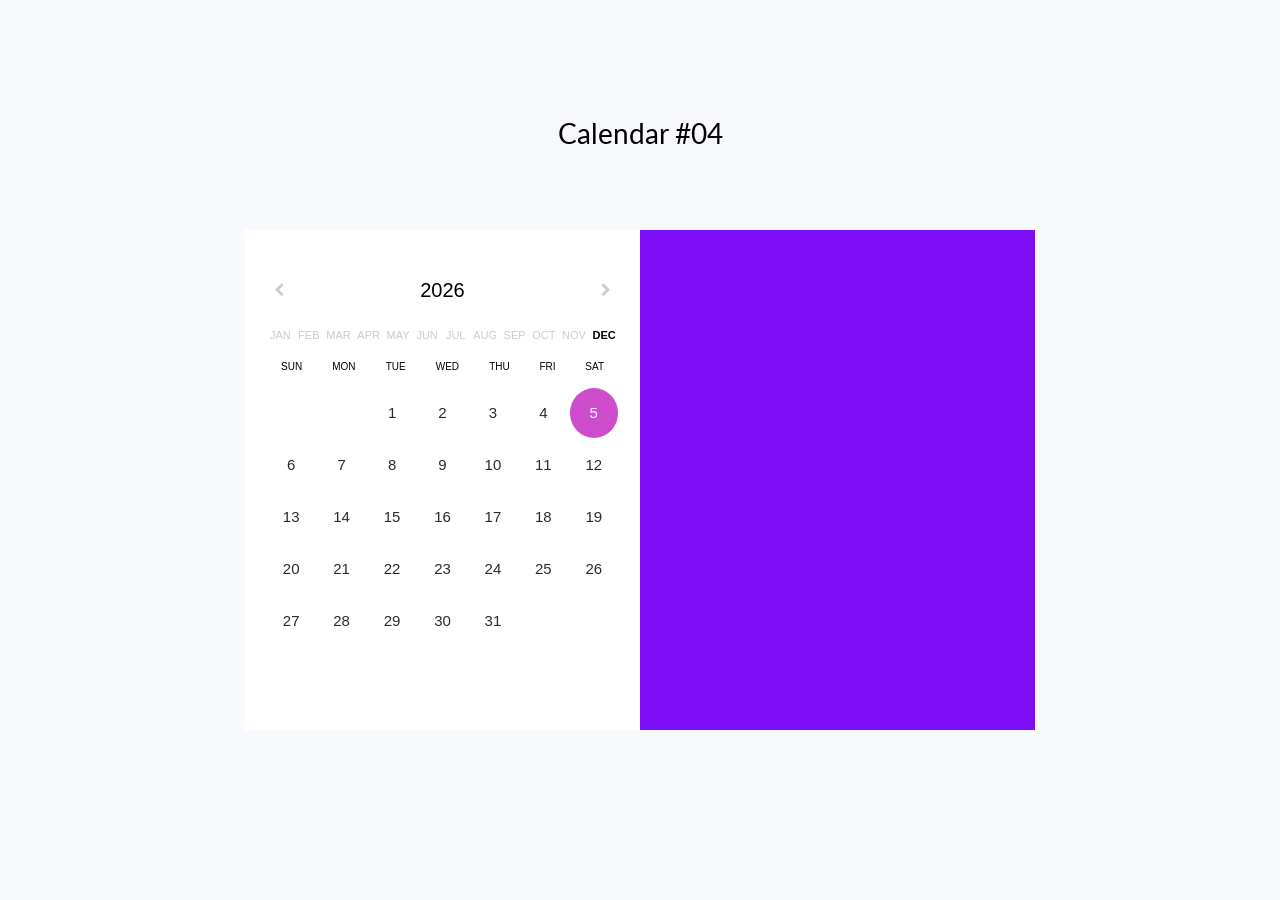
<file: Calendar/index.html>
<!doctype html>
<html lang="en">
  <head>
  	<title>Calendar 04</title>
    <meta charset="utf-8">
    <meta name="viewport" content="width=device-width, initial-scale=1, shrink-to-fit=no">

	<link href="https://fonts.googleapis.com/css?family=Lato:300,400,700&display=swap" rel="stylesheet">

	<link rel="stylesheet" href="https://stackpath.bootstrapcdn.com/font-awesome/4.7.0/css/font-awesome.min.css">
	
	<link rel="stylesheet" href="css/style.css">

	</head>
	<body>
	<section class="ftco-section">
		<div class="container">
			<div class="row justify-content-center">
				<div class="col-md-6 text-center mb-5">
					<h2 class="heading-section">Calendar #04</h2>
				</div>
			</div>
			<div class="row">
				<div class="col-md-12">
					<div class="content w-100">
				    <div class="calendar-container">
				      <div class="calendar"> 
				        <div class="year-header"> 
				          <span class="left-button fa fa-chevron-left" id="prev"> </span> 
				          <span class="year" id="label"></span> 
				          <span class="right-button fa fa-chevron-right" id="next"> </span>
				        </div> 
				        <table class="months-table w-100"> 
				          <tbody>
				            <tr class="months-row">
				              <td class="month">Jan</td> 
				              <td class="month">Feb</td> 
				              <td class="month">Mar</td> 
				              <td class="month">Apr</td> 
				              <td class="month">May</td> 
				              <td class="month">Jun</td> 
				              <td class="month">Jul</td>
				              <td class="month">Aug</td> 
				              <td class="month">Sep</td> 
				              <td class="month">Oct</td>          
				              <td class="month">Nov</td>
				              <td class="month">Dec</td>
				            </tr>
				          </tbody>
				        </table> 
				        
				        <table class="days-table w-100"> 
				          <td class="day">Sun</td> 
				          <td class="day">Mon</td> 
				          <td class="day">Tue</td> 
				          <td class="day">Wed</td> 
				          <td class="day">Thu</td> 
				          <td class="day">Fri</td> 
				          <td class="day">Sat</td>
				        </table> 
				        <div class="frame"> 
				          <table class="dates-table w-100"> 
			              <tbody class="tbody">             
			              </tbody> 
				          </table>
				        </div> 
				      </div>
				    </div>
				  </div>
				</div>
			</div>
		</div>
	</section>

	<script src="js/jquery.min.js"></script>
  <script src="js/popper.js"></script>
  <script src="js/bootstrap.min.js"></script>
  <script src="js/main.js"></script>

	</body>
</html>
</file>
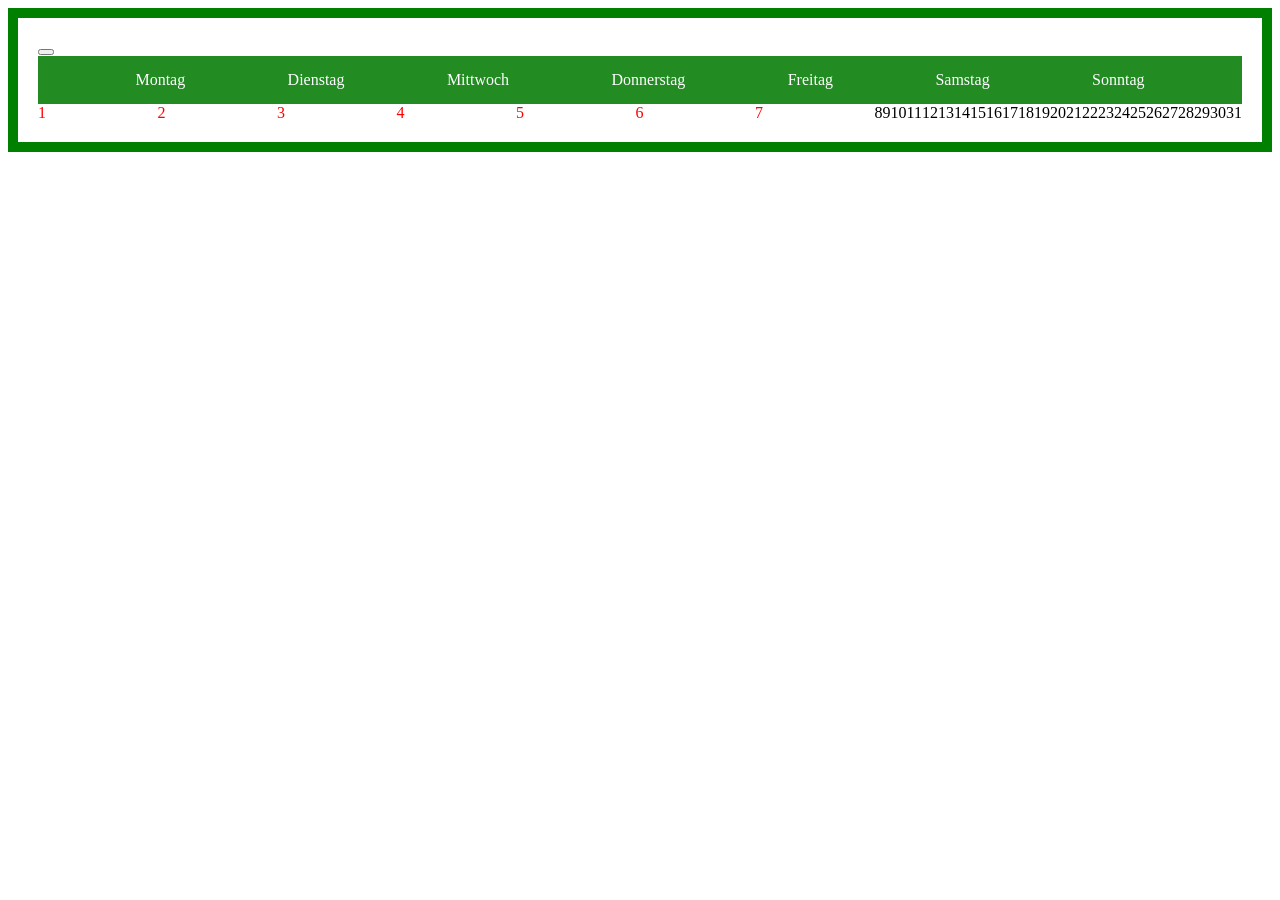
<file: Calendar/Calendar.html>
<!DOCTYPE html>
<html lang="de">

<head>
    <meta charset="UTF-8" />
    <title>Calendar</title>
    <link rel="stylesheet" href="Calendar.css">
</head>

<body>
    <script type="text/javascript" src="Calendar.js"></script>
    <div class="box">
        <button onclick="invisible()"></button>
        <div class="days">
            <div class="day">Montag</div>
            <div class="day">Dienstag</div>
            <div class="day">Mittwoch</div>
            <div class="day">Donnerstag</div>
            <div class="day">Freitag</div>
            <div class="day">Samstag</div>
            <div class="day">Sonntag</div>
        </div>
        <!-- <div class="previous-month">23</div>
        <div class="previous-month">24</div>
        <div class="previous-month">25</div>
        <div class="previous-month">26</div>
        <div class="previous-month">27</div>
        <div class="previous-month">28</div>
        <div class="previous-month">29</div>
        <div class="previous-month">30</div>
        <div class="previous-month">31</div> -->
        <div class = "number">
        <div class="week-one">1</div>
        <div class="week-one">2</div>
        <div class="week-one">3</div>
        <div class="week-one">4</div>
        <div class="week-one">5</div>
        <div class="week-one">6</div>
        <div class="week-one">7</div>
        <div>8</div>
        <div>9</div>
        <div>10</div>
        <div>11</div>
        <div>12</div>
        <div>13</div>
        <div>14</div>
        <div>15</div>
        <div>16</div>
        <div>17</div>
        <div>18</div>
        <div>19</div>
        <div>20</div>
        <div>21</div>
        <div>22</div>
        <div>23</div>
        <div>24</div>
        <div>25</div>
        <div>26</div>
        <div>27</div>
        <div>28</div>
        <div>29</div>
        <div>30</div>
        <div>31</div>
        </div>
        <!-- <div class="next-month">1</div>
        <div class="next-month">2</div>
        <div class="next-month">3</div>
        <div class="next-month">4</div>
        <div class="next-month">5</div>
        <div class="next-month">6</div> -->
    </div>
</body>
</file>
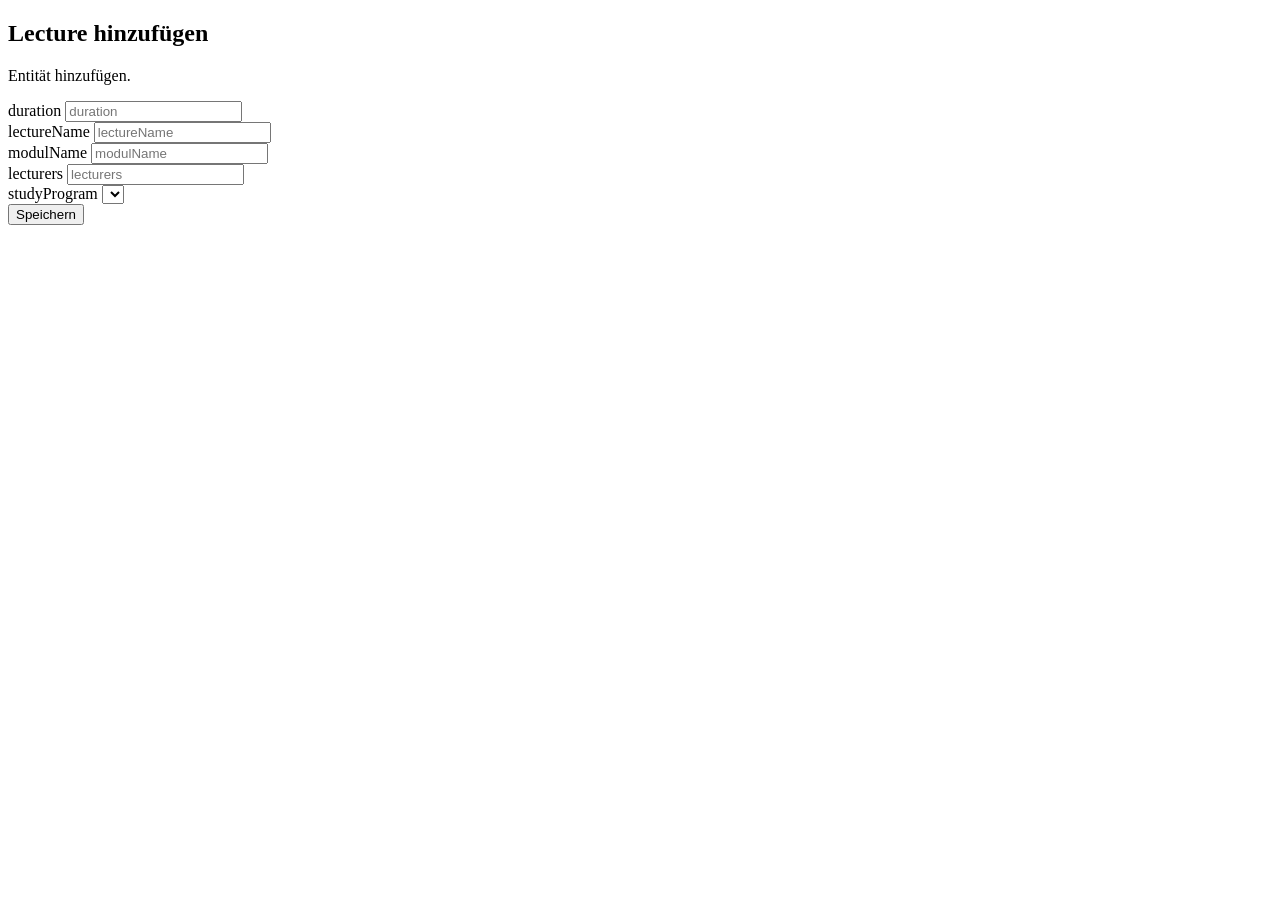
<file: ${project.build.directory}/classes/templates/create-lecture.html>
<!DOCTYPE html>
<html xmlns="http://www.w3.org/1999/xhtml"
      xmlns:th="http://www.thymeleaf.org" xmlns:sec="http://www.w3.org/1999/xhtml">
<head th:insert="fragments/general :: header">
    <title>Lecture hinzufügen</title>
</head>
<body>

<div class="container">
    <div th:insert="fragments/general :: navigation"></div>
</div>






<!-- content -->
<main id="main">

    <section id="space" class="space-section"></section>
    <section id="login">
        <div class="container">
            <div class="section-title">
                <h2>Lecture hinzufügen</h2>
                <p>Entität hinzufügen.</p>
            </div>
            <div>

                               <div class="row">
                    <div class="col-md-8 col-md-offset-3">
                        <form th:action="@{/web/lectures}" method="post" th:object="${lecture}">

                            

                                                         <div class="form-group">
                               <label for="duration">duration</label>
                                                                <input type="text" id="duration" name="duration" class="form-control" placeholder="duration">
                                                            </div>
                                                         <div class="form-group">
                               <label for="lectureName">lectureName</label>
                                                                <input type="text" id="lectureName" name="lectureName" class="form-control" placeholder="lectureName">
                                                            </div>
                                                         <div class="form-group">
                               <label for="modulName">modulName</label>
                                                                <input type="text" id="modulName" name="modulName" class="form-control" placeholder="modulName">
                                                            </div>
                                                         <div class="form-group">
                               <label for="lecturers">lecturers</label>
                                                                <input type="text" id="lecturers" name="lecturers" class="form-control" placeholder="lecturers">
                                                            </div>
                            



                                                            <div class="form-group">
                                    <label  for="studyProgram">studyProgram </label>
                                    <select class="form-control" id="studyProgram" name="studyProgram" th:field="*{studyProgram.id}" >
                                        <option th:each="studyProgram : ${studyPrograms}" th:value="${studyProgram.id}" th:text="${studyProgram}"/>
                                    </select>
                                </div>
                            

                            <div class="form-group">
                                <div class="row">
                                    <div class="col-sm-6 col-sm-offset-3">
                                        <input type="submit" name="create-space" id="create-space" class="btn btn-success" value="Speichern">
                                    </div>
                                </div>
                            </div>
                        </form>
                    </div>
                </div>

            </div>
        </div>

    </section>



</main>



<div th:replace="fragments/general.html :: footer"></div>
<div th:replace="fragments/general.html :: jquery"></div>
<div th:replace="fragments/general.html :: bootstrap"></div>



</body>
</html>
</file>
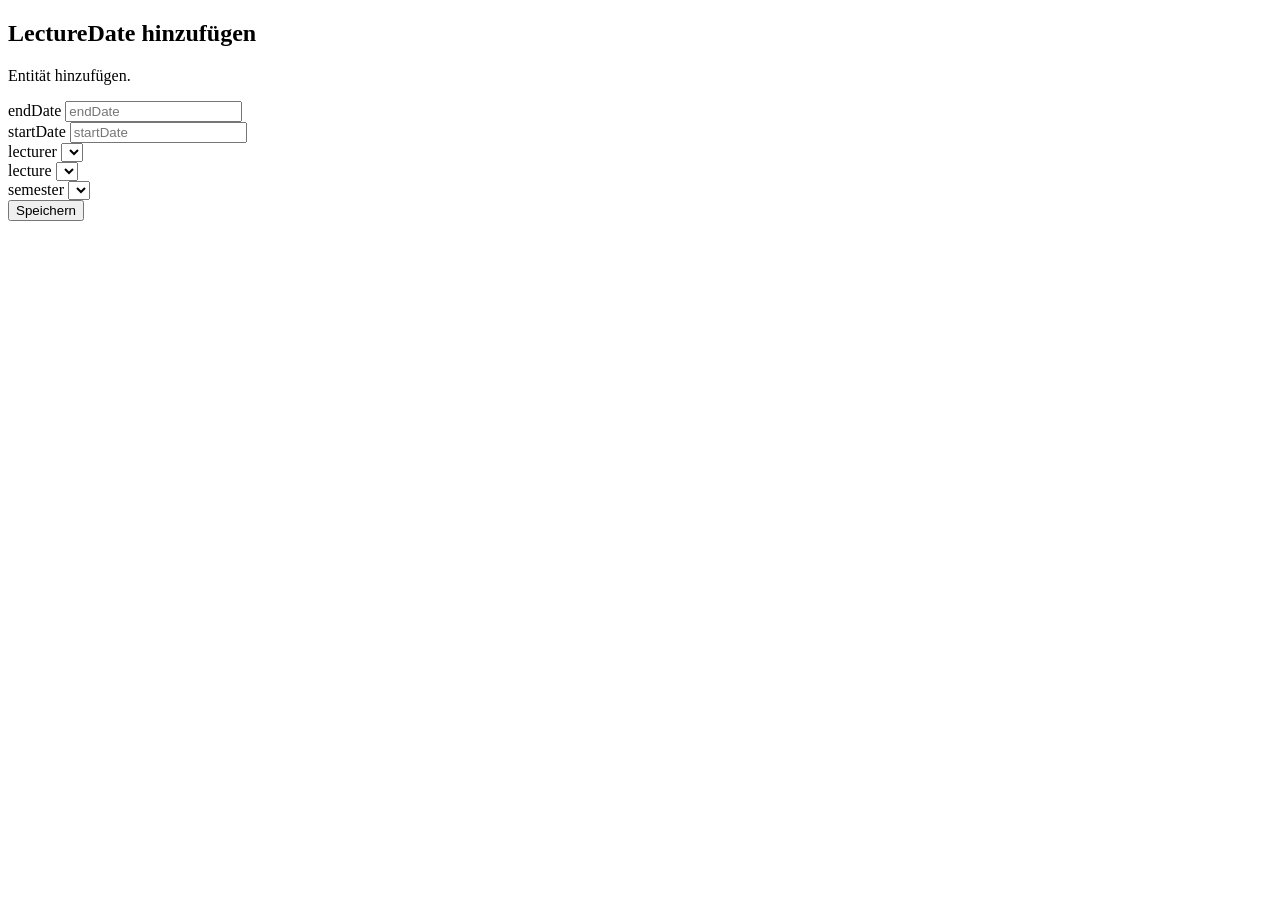
<file: ${project.build.directory}/classes/templates/create-lecturedate.html>
<!DOCTYPE html>
<html xmlns="http://www.w3.org/1999/xhtml"
      xmlns:th="http://www.thymeleaf.org" xmlns:sec="http://www.w3.org/1999/xhtml">
<head th:insert="fragments/general :: header">
    <title>LectureDate hinzufügen</title>
</head>
<body>

<div class="container">
    <div th:insert="fragments/general :: navigation"></div>
</div>






<!-- content -->
<main id="main">

    <section id="space" class="space-section"></section>
    <section id="login">
        <div class="container">
            <div class="section-title">
                <h2>LectureDate hinzufügen</h2>
                <p>Entität hinzufügen.</p>
            </div>
            <div>

                               <div class="row">
                    <div class="col-md-8 col-md-offset-3">
                        <form th:action="@{/web/lecturedates}" method="post" th:object="${lecturedate}">

                            

                                                         <div class="form-group">
                               <label for="endDate">endDate</label>
                                                                <input type="text" id="endDate" name="endDate" class="form-control" placeholder="endDate">
                                                            </div>
                                                         <div class="form-group">
                               <label for="startDate">startDate</label>
                                                                <input type="text" id="startDate" name="startDate" class="form-control" placeholder="startDate">
                                                            </div>
                            



                                                            <div class="form-group">
                                    <label  for="lecturer">lecturer </label>
                                    <select class="form-control" id="lecturer" name="lecturer" th:field="*{lecturer.id}" >
                                        <option th:each="lecturer : ${lecturers}" th:value="${lecturer.id}" th:text="${lecturer}"/>
                                    </select>
                                </div>
                                                            <div class="form-group">
                                    <label  for="lecture">lecture </label>
                                    <select class="form-control" id="lecture" name="lecture" th:field="*{lecture.id}" >
                                        <option th:each="lecture : ${lectures}" th:value="${lecture.id}" th:text="${lecture}"/>
                                    </select>
                                </div>
                                                            <div class="form-group">
                                    <label  for="semester">semester </label>
                                    <select class="form-control" id="semester" name="semester" th:field="*{semester.id}" >
                                        <option th:each="semester : ${semesters}" th:value="${semester.id}" th:text="${semester}"/>
                                    </select>
                                </div>
                            

                            <div class="form-group">
                                <div class="row">
                                    <div class="col-sm-6 col-sm-offset-3">
                                        <input type="submit" name="create-space" id="create-space" class="btn btn-success" value="Speichern">
                                    </div>
                                </div>
                            </div>
                        </form>
                    </div>
                </div>

            </div>
        </div>

    </section>



</main>



<div th:replace="fragments/general.html :: footer"></div>
<div th:replace="fragments/general.html :: jquery"></div>
<div th:replace="fragments/general.html :: bootstrap"></div>



</body>
</html>
</file>
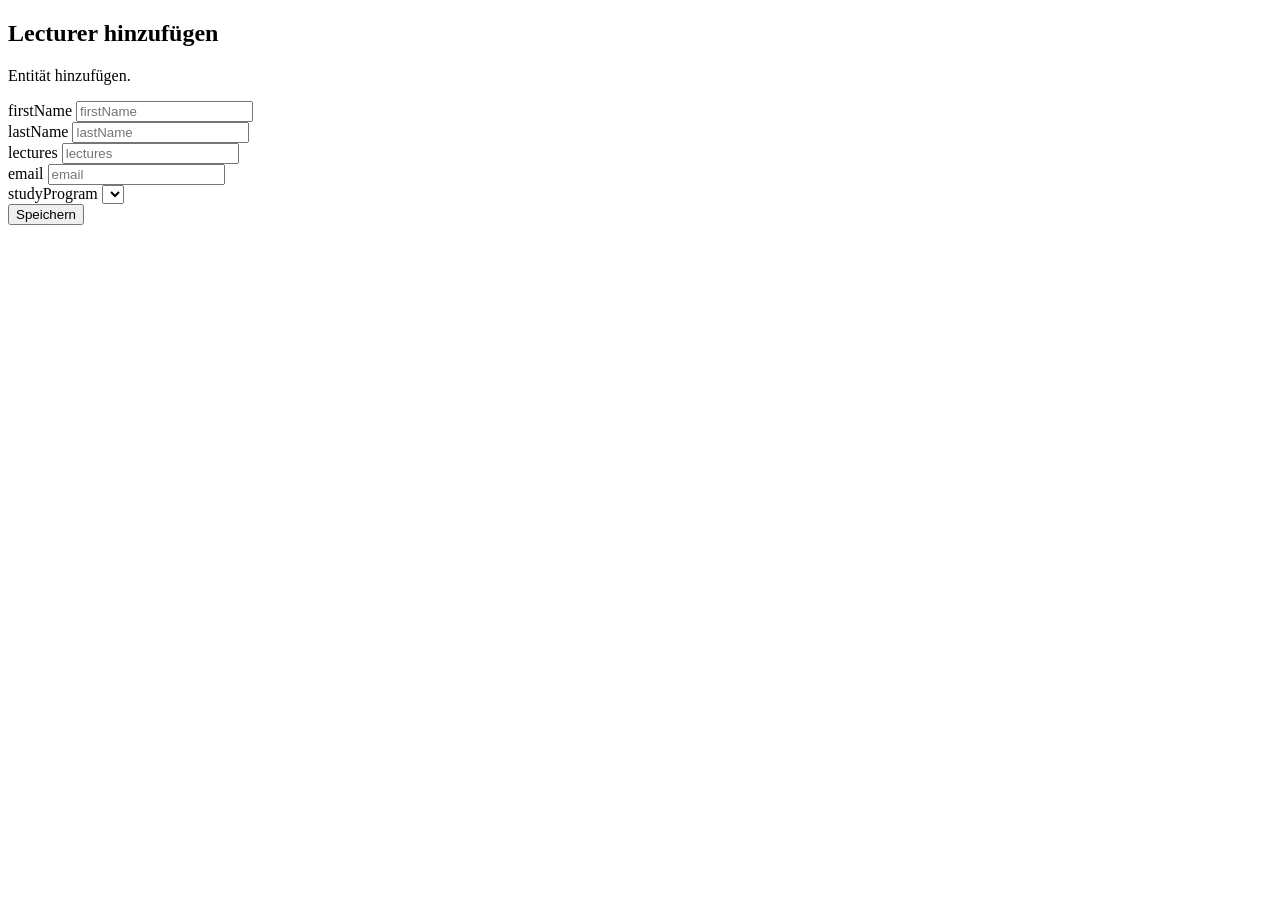
<file: ${project.build.directory}/classes/templates/create-lecturer.html>
<!DOCTYPE html>
<html xmlns="http://www.w3.org/1999/xhtml"
      xmlns:th="http://www.thymeleaf.org" xmlns:sec="http://www.w3.org/1999/xhtml">
<head th:insert="fragments/general :: header">
    <title>Lecturer hinzufügen</title>
</head>
<body>

<div class="container">
    <div th:insert="fragments/general :: navigation"></div>
</div>






<!-- content -->
<main id="main">

    <section id="space" class="space-section"></section>
    <section id="login">
        <div class="container">
            <div class="section-title">
                <h2>Lecturer hinzufügen</h2>
                <p>Entität hinzufügen.</p>
            </div>
            <div>

                               <div class="row">
                    <div class="col-md-8 col-md-offset-3">
                        <form th:action="@{/web/lecturers}" method="post" th:object="${lecturer}">

                            

                                                         <div class="form-group">
                               <label for="firstName">firstName</label>
                                                                <input type="text" id="firstName" name="firstName" class="form-control" placeholder="firstName">
                                                            </div>
                                                         <div class="form-group">
                               <label for="lastName">lastName</label>
                                                                <input type="text" id="lastName" name="lastName" class="form-control" placeholder="lastName">
                                                            </div>
                                                         <div class="form-group">
                               <label for="lectures">lectures</label>
                                                                <input type="text" id="lectures" name="lectures" class="form-control" placeholder="lectures">
                                                            </div>
                                                         <div class="form-group">
                               <label for="email">email</label>
                                                                <input type="text" id="email" name="email" class="form-control" placeholder="email">
                                                            </div>
                            



                                                            <div class="form-group">
                                    <label  for="studyProgram">studyProgram </label>
                                    <select class="form-control" id="studyProgram" name="studyProgram" th:field="*{studyProgram.id}" >
                                        <option th:each="studyProgram : ${studyPrograms}" th:value="${studyProgram.id}" th:text="${studyProgram}"/>
                                    </select>
                                </div>
                            

                            <div class="form-group">
                                <div class="row">
                                    <div class="col-sm-6 col-sm-offset-3">
                                        <input type="submit" name="create-space" id="create-space" class="btn btn-success" value="Speichern">
                                    </div>
                                </div>
                            </div>
                        </form>
                    </div>
                </div>

            </div>
        </div>

    </section>



</main>



<div th:replace="fragments/general.html :: footer"></div>
<div th:replace="fragments/general.html :: jquery"></div>
<div th:replace="fragments/general.html :: bootstrap"></div>



</body>
</html>
</file>
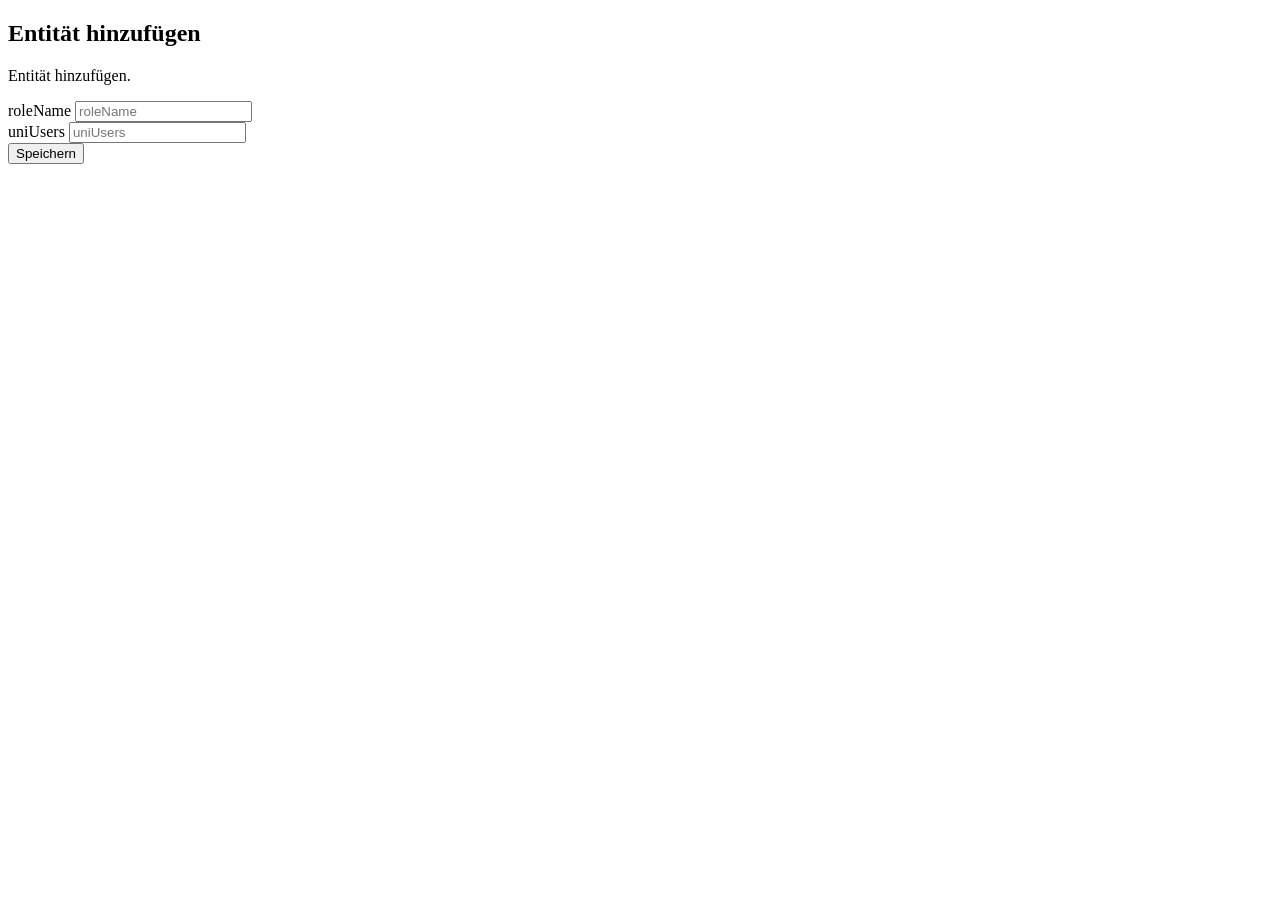
<file: ${project.build.directory}/classes/templates/create-role.html>
<!DOCTYPE html>
<html xmlns="http://www.w3.org/1999/xhtml"
      xmlns:th="http://www.thymeleaf.org" xmlns:sec="http://www.w3.org/1999/xhtml">
<head th:insert="fragments/general :: header">
    <title>Role hinzufügen</title>
</head>
<body>

<div class="container">
    <div th:insert="fragments/general :: navigation"></div>
</div>






<!-- content -->
<main id="main">

    <section id="space" class="space-section"></section>
    <section id="login">
        <div class="container">
            <div class="section-title">
                <h2>Entität hinzufügen</h2>
                <p>Entität hinzufügen.</p>
            </div>
            <div>

                               <div class="row">
                    <div class="col-md-8 col-md-offset-3">
                        <form th:action="@{/roles}" method="post" th:object="${role}">

                            

                                                         <div class="form-group">
                               <label for="roleName">roleName</label>
                                                                <input type="text" id="roleName" name="roleName" class="form-control" placeholder="roleName">
                                                            </div>
                                                         <div class="form-group">
                               <label for="uniUsers">uniUsers</label>
                                                                <input type="text" id="uniUsers" name="uniUsers" class="form-control" placeholder="uniUsers">
                                                            </div>
                            



                            

                            <div class="form-group">
                                <div class="row">
                                    <div class="col-sm-6 col-sm-offset-3">
                                        <input type="submit" name="create-space" id="create-space" class="btn btn-success" value="Speichern">
                                    </div>
                                </div>
                            </div>
                        </form>
                    </div>
                </div>

            </div>
        </div>

    </section>



</main>



<div th:replace="fragments/general.html :: footer"></div>
<div th:replace="fragments/general.html :: jquery"></div>
<div th:replace="fragments/general.html :: bootstrap"></div>



</body>
</html>
</file>
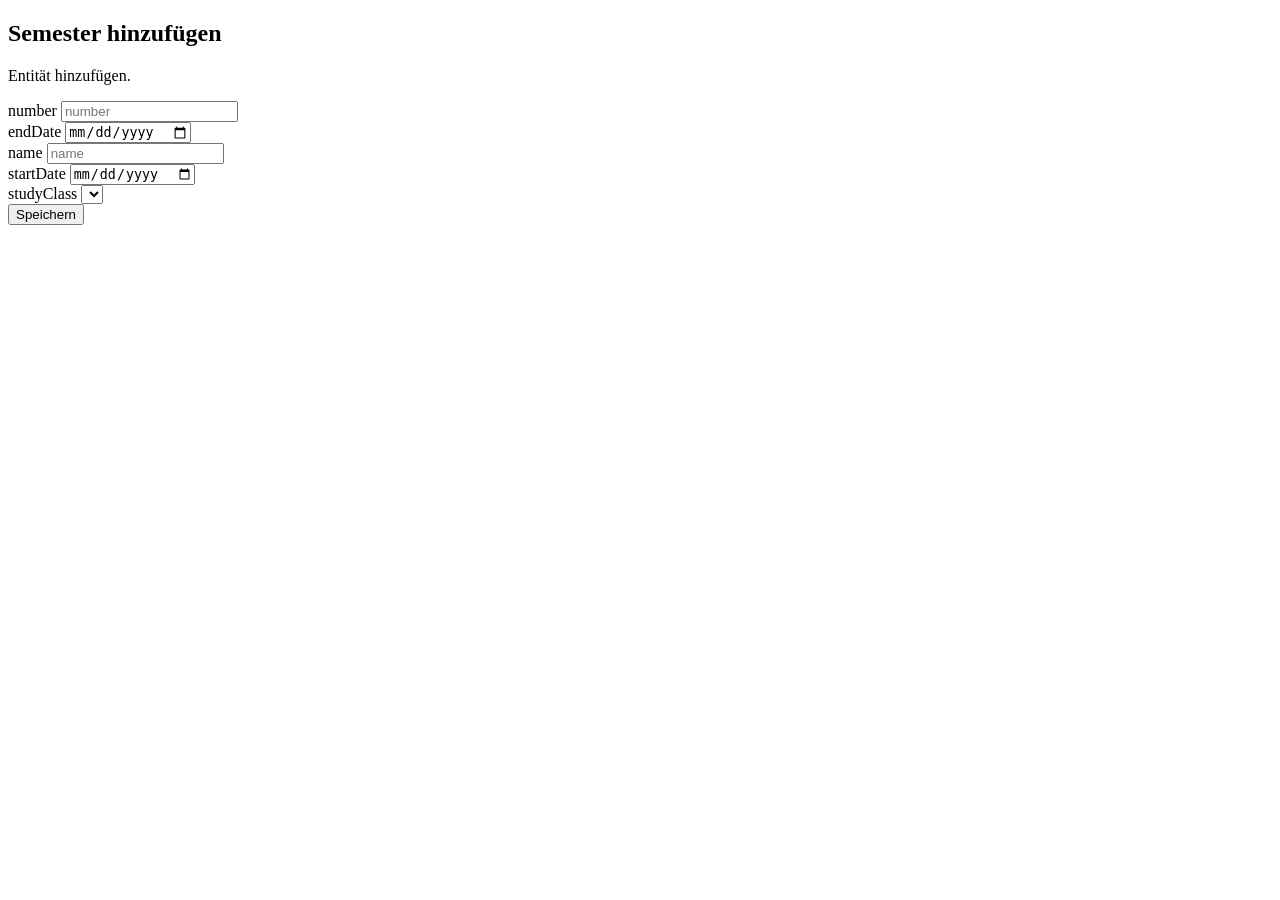
<file: ${project.build.directory}/classes/templates/create-semester.html>
<!DOCTYPE html>
<html xmlns="http://www.w3.org/1999/xhtml"
      xmlns:th="http://www.thymeleaf.org" xmlns:sec="http://www.w3.org/1999/xhtml">
<head th:insert="fragments/general :: header">
    <title>Semester hinzufügen</title>
</head>
<body>

<div class="container">
    <div th:insert="fragments/general :: navigation"></div>
</div>






<!-- content -->
<main id="main">

    <section id="space" class="space-section"></section>
    <section id="login">
        <div class="container">
            <div class="section-title">
                <h2>Semester hinzufügen</h2>
                <p>Entität hinzufügen.</p>
            </div>
            <div>

                               <div class="row">
                    <div class="col-md-8 col-md-offset-3">
                        <form th:action="@{/web/semesters}" method="post" th:object="${semester}">

                            

                                                         <div class="form-group">
                               <label for="number">number</label>
                                                                <input type="text" id="number" name="number" class="form-control" placeholder="number">
                                                            </div>
                                                         <div class="form-group">
                               <label for="endDate">endDate</label>
                                                                  <input type="date" id="endDate" name="endDate" class="form-control" placeholder="endDate">

                                                            </div>
                                                         <div class="form-group">
                               <label for="name">name</label>
                                                                <input type="text" id="name" name="name" class="form-control" placeholder="name">
                                                            </div>
                                                         <div class="form-group">
                               <label for="startDate">startDate</label>
                                                                  <input type="date" id="startDate" name="startDate" class="form-control" placeholder="startDate">

                                                            </div>
                            



                                                            <div class="form-group">
                                    <label  for="studyClass">studyClass </label>
                                    <select class="form-control" id="studyClass" name="studyClass" th:field="*{studyClass.id}" >
                                        <option th:each="studyClass : ${studyClasss}" th:value="${studyClass.id}" th:text="${studyClass}"/>
                                    </select>
                                </div>
                            

                            <div class="form-group">
                                <div class="row">
                                    <div class="col-sm-6 col-sm-offset-3">
                                        <input type="submit" name="create-space" id="create-space" class="btn btn-success" value="Speichern">
                                    </div>
                                </div>
                            </div>
                        </form>
                    </div>
                </div>

            </div>
        </div>

    </section>



</main>



<div th:replace="fragments/general.html :: footer"></div>
<div th:replace="fragments/general.html :: jquery"></div>
<div th:replace="fragments/general.html :: bootstrap"></div>



</body>
</html>
</file>
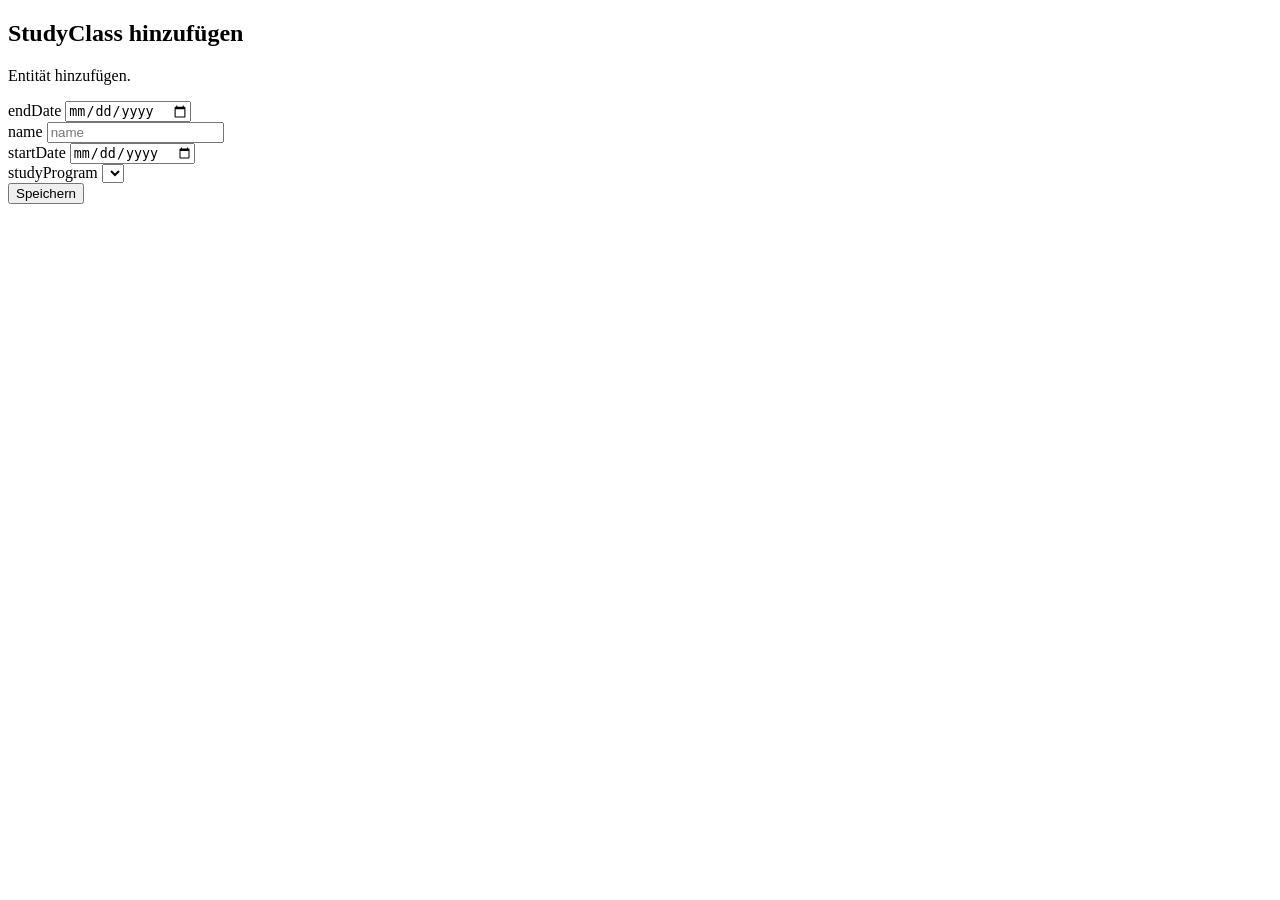
<file: ${project.build.directory}/classes/templates/create-studyclass.html>
<!DOCTYPE html>
<html xmlns="http://www.w3.org/1999/xhtml"
      xmlns:th="http://www.thymeleaf.org" xmlns:sec="http://www.w3.org/1999/xhtml">
<head th:insert="fragments/general :: header">
    <title>StudyClass hinzufügen</title>
</head>
<body>

<div class="container">
    <div th:insert="fragments/general :: navigation"></div>
</div>






<!-- content -->
<main id="main">

    <section id="space" class="space-section"></section>
    <section id="login">
        <div class="container">
            <div class="section-title">
                <h2>StudyClass hinzufügen</h2>
                <p>Entität hinzufügen.</p>
            </div>
            <div>

                               <div class="row">
                    <div class="col-md-8 col-md-offset-3">
                        <form th:action="@{/web/studyclasss}" method="post" th:object="${studyclass}">

                            

                                                         <div class="form-group">
                               <label for="endDate">endDate</label>
                                                                  <input type="date" id="endDate" name="endDate" class="form-control" placeholder="endDate">

                                                            </div>
                                                         <div class="form-group">
                               <label for="name">name</label>
                                                                <input type="text" id="name" name="name" class="form-control" placeholder="name">
                                                            </div>
                                                         <div class="form-group">
                               <label for="startDate">startDate</label>
                                                                  <input type="date" id="startDate" name="startDate" class="form-control" placeholder="startDate">

                                                            </div>
                            



                                                            <div class="form-group">
                                    <label  for="studyProgram">studyProgram </label>
                                    <select class="form-control" id="studyProgram" name="studyProgram" th:field="*{studyProgram.id}" >
                                        <option th:each="studyProgram : ${studyPrograms}" th:value="${studyProgram.id}" th:text="${studyProgram}"/>
                                    </select>
                                </div>
                            

                            <div class="form-group">
                                <div class="row">
                                    <div class="col-sm-6 col-sm-offset-3">
                                        <input type="submit" name="create-space" id="create-space" class="btn btn-success" value="Speichern">
                                    </div>
                                </div>
                            </div>
                        </form>
                    </div>
                </div>

            </div>
        </div>

    </section>



</main>



<div th:replace="fragments/general.html :: footer"></div>
<div th:replace="fragments/general.html :: jquery"></div>
<div th:replace="fragments/general.html :: bootstrap"></div>



</body>
</html>
</file>
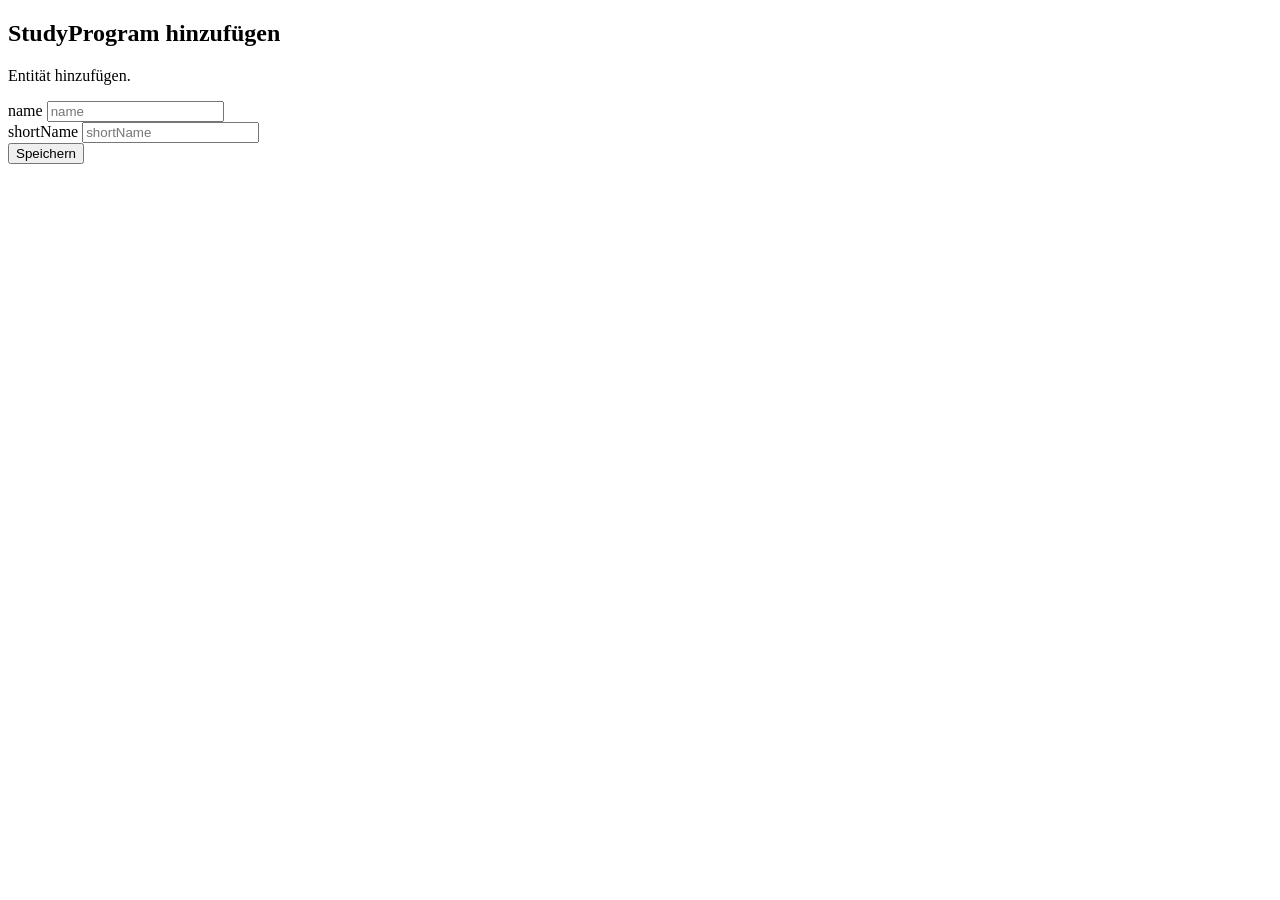
<file: ${project.build.directory}/classes/templates/create-studyprogram.html>
<!DOCTYPE html>
<html xmlns="http://www.w3.org/1999/xhtml"
      xmlns:th="http://www.thymeleaf.org" xmlns:sec="http://www.w3.org/1999/xhtml">
<head th:insert="fragments/general :: header">
    <title>StudyProgram hinzufügen</title>
</head>
<body>

<div class="container">
    <div th:insert="fragments/general :: navigation"></div>
</div>






<!-- content -->
<main id="main">

    <section id="space" class="space-section"></section>
    <section id="login">
        <div class="container">
            <div class="section-title">
                <h2>StudyProgram hinzufügen</h2>
                <p>Entität hinzufügen.</p>
            </div>
            <div>

                               <div class="row">
                    <div class="col-md-8 col-md-offset-3">
                        <form th:action="@{/web/studyprograms}" method="post" th:object="${studyprogram}">

                            

                                                         <div class="form-group">
                               <label for="name">name</label>
                                                                <input type="text" id="name" name="name" class="form-control" placeholder="name">
                                                            </div>
                                                         <div class="form-group">
                               <label for="shortName">shortName</label>
                                                                <input type="text" id="shortName" name="shortName" class="form-control" placeholder="shortName">
                                                            </div>
                            



                            

                            <div class="form-group">
                                <div class="row">
                                    <div class="col-sm-6 col-sm-offset-3">
                                        <input type="submit" name="create-space" id="create-space" class="btn btn-success" value="Speichern">
                                    </div>
                                </div>
                            </div>
                        </form>
                    </div>
                </div>

            </div>
        </div>

    </section>



</main>



<div th:replace="fragments/general.html :: footer"></div>
<div th:replace="fragments/general.html :: jquery"></div>
<div th:replace="fragments/general.html :: bootstrap"></div>



</body>
</html>
</file>
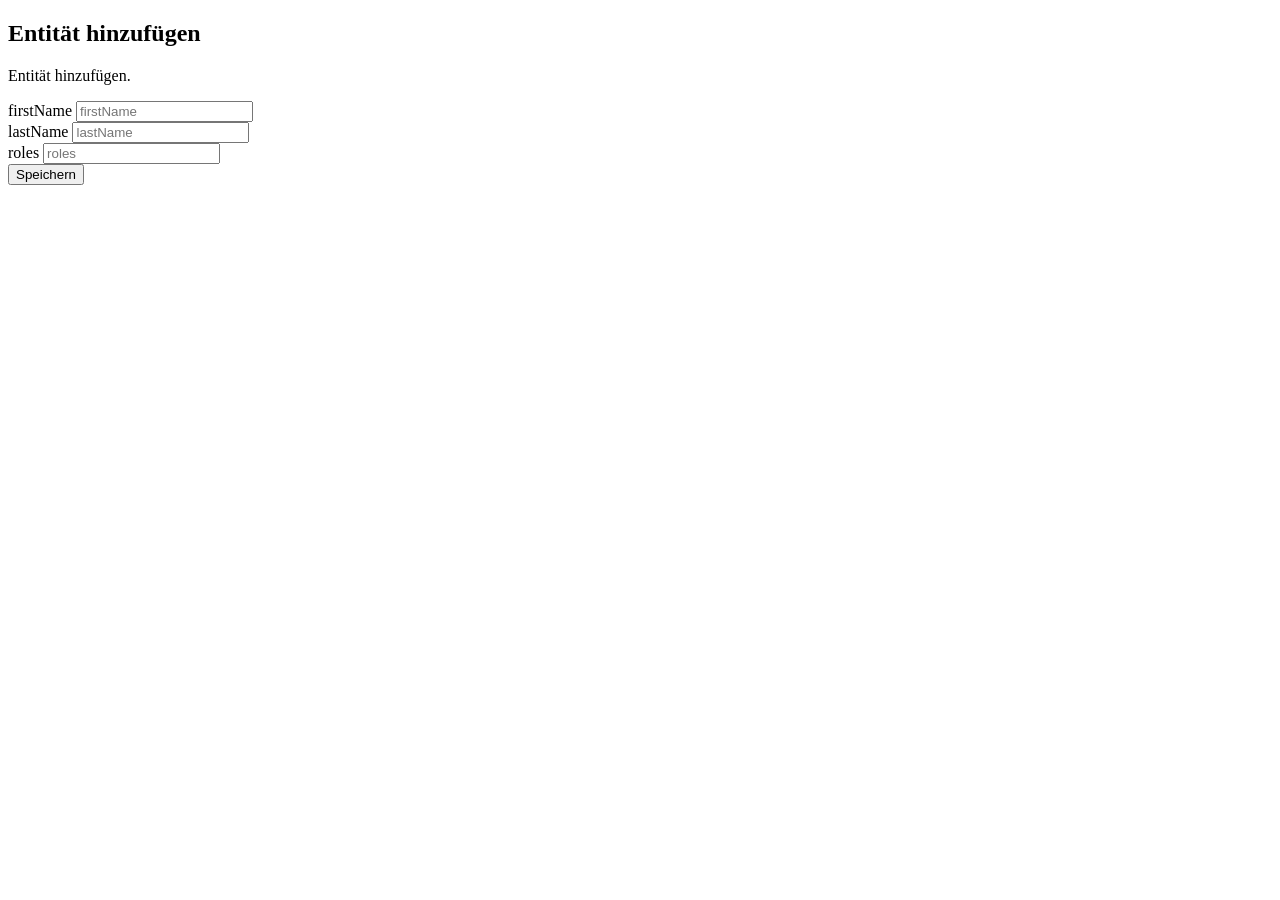
<file: ${project.build.directory}/classes/templates/create-uniuser.html>
<!DOCTYPE html>
<html xmlns="http://www.w3.org/1999/xhtml"
      xmlns:th="http://www.thymeleaf.org" xmlns:sec="http://www.w3.org/1999/xhtml">
<head th:insert="fragments/general :: header">
    <title>UniUser hinzufügen</title>
</head>
<body>

<div class="container">
    <div th:insert="fragments/general :: navigation"></div>
</div>






<!-- content -->
<main id="main">

    <section id="space" class="space-section"></section>
    <section id="login">
        <div class="container">
            <div class="section-title">
                <h2>Entität hinzufügen</h2>
                <p>Entität hinzufügen.</p>
            </div>
            <div>

                               <div class="row">
                    <div class="col-md-8 col-md-offset-3">
                        <form th:action="@{/uniusers}" method="post" th:object="${uniuser}">

                            

                                                         <div class="form-group">
                               <label for="firstName">firstName</label>
                                                                <input type="text" id="firstName" name="firstName" class="form-control" placeholder="firstName">
                                                            </div>
                                                         <div class="form-group">
                               <label for="lastName">lastName</label>
                                                                <input type="text" id="lastName" name="lastName" class="form-control" placeholder="lastName">
                                                            </div>
                                                         <div class="form-group">
                               <label for="roles">roles</label>
                                                                <input type="text" id="roles" name="roles" class="form-control" placeholder="roles">
                                                            </div>
                            



                            

                            <div class="form-group">
                                <div class="row">
                                    <div class="col-sm-6 col-sm-offset-3">
                                        <input type="submit" name="create-space" id="create-space" class="btn btn-success" value="Speichern">
                                    </div>
                                </div>
                            </div>
                        </form>
                    </div>
                </div>

            </div>
        </div>

    </section>



</main>



<div th:replace="fragments/general.html :: footer"></div>
<div th:replace="fragments/general.html :: jquery"></div>
<div th:replace="fragments/general.html :: bootstrap"></div>



</body>
</html>
</file>
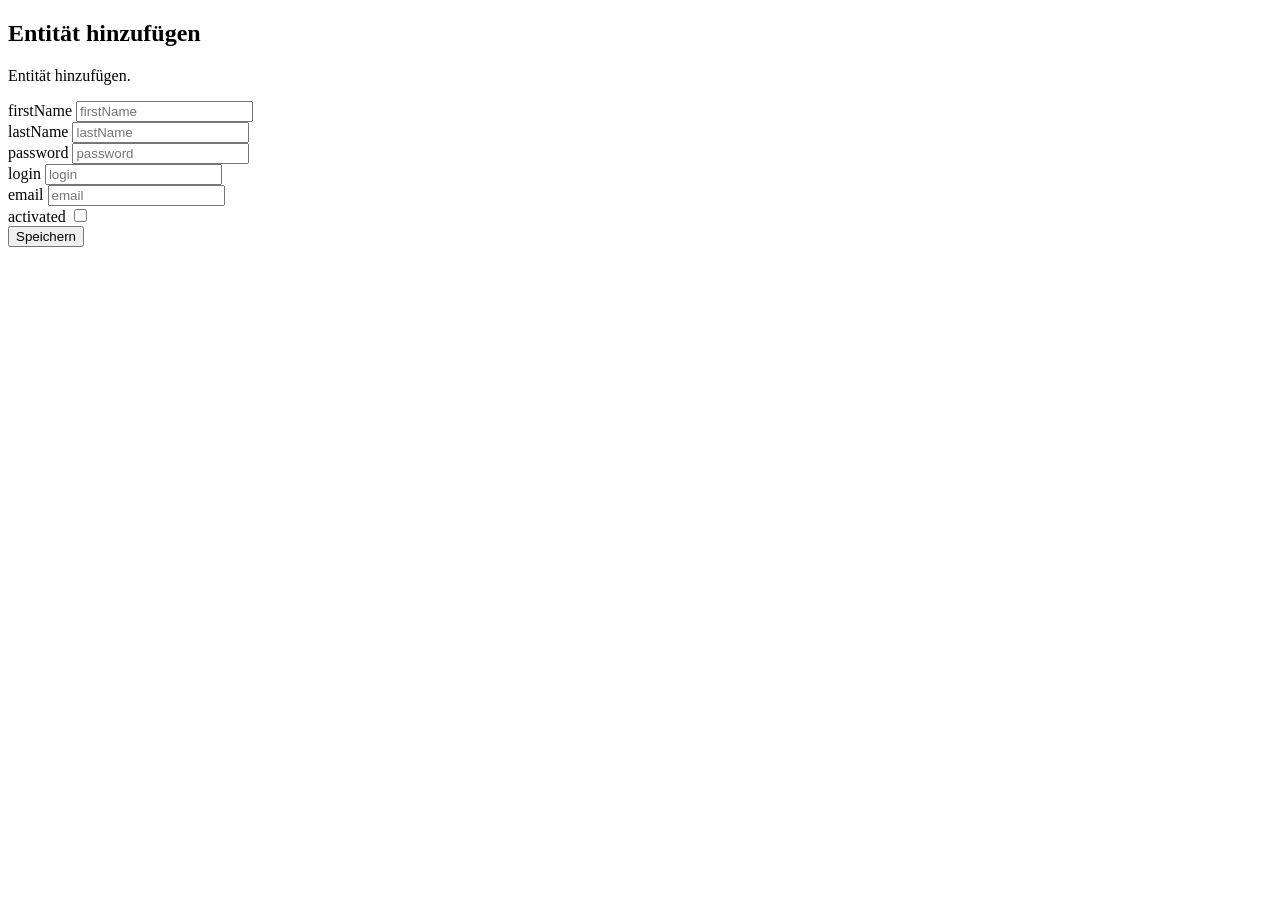
<file: ${project.build.directory}/classes/templates/create-user.html>
<!DOCTYPE html>
<html xmlns="http://www.w3.org/1999/xhtml"
      xmlns:th="http://www.thymeleaf.org" xmlns:sec="http://www.w3.org/1999/xhtml">
<head th:insert="fragments/general :: header">
    <title>User hinzufügen</title>
</head>
<body>

<div class="container">
    <div th:insert="fragments/general :: navigation"></div>
</div>






<!-- content -->
<main id="main">

    <section id="space" class="space-section"></section>
    <section id="login">
        <div class="container">
            <div class="section-title">
                <h2>Entität hinzufügen</h2>
                <p>Entität hinzufügen.</p>
            </div>
            <div>

                               <div class="row">
                    <div class="col-md-8 col-md-offset-3">
                        <form th:action="@{/users}" method="post" th:object="${user}">

                            

                                                         <div class="form-group">
                               <label for="firstName">firstName</label>
                                                                <input type="text" id="firstName" name="firstName" class="form-control" placeholder="firstName">
                                                            </div>
                                                         <div class="form-group">
                               <label for="lastName">lastName</label>
                                                                <input type="text" id="lastName" name="lastName" class="form-control" placeholder="lastName">
                                                            </div>
                                                         <div class="form-group">
                               <label for="password">password</label>
                                                                <input type="text" id="password" name="password" class="form-control" placeholder="password">
                                                            </div>
                                                         <div class="form-group">
                               <label for="login">login</label>
                                                                <input type="text" id="login" name="login" class="form-control" placeholder="login">
                                                            </div>
                                                         <div class="form-group">
                               <label for="email">email</label>
                                                                <input type="text" id="email" name="email" class="form-control" placeholder="email">
                                                            </div>
                                                         <div class="form-group">
                               <label for="activated">activated</label>
                                                                 <input type="checkbox" id="activated" name="activated" class="form-control" placeholder="activated" th:checked="${entiyVariableName.variable}" />
                                                            </div>
                            



                            

                            <div class="form-group">
                                <div class="row">
                                    <div class="col-sm-6 col-sm-offset-3">
                                        <input type="submit" name="create-space" id="create-space" class="btn btn-success" value="Speichern">
                                    </div>
                                </div>
                            </div>
                        </form>
                    </div>
                </div>

            </div>
        </div>

    </section>



</main>



<div th:replace="fragments/general.html :: footer"></div>
<div th:replace="fragments/general.html :: jquery"></div>
<div th:replace="fragments/general.html :: bootstrap"></div>



</body>
</html>
</file>
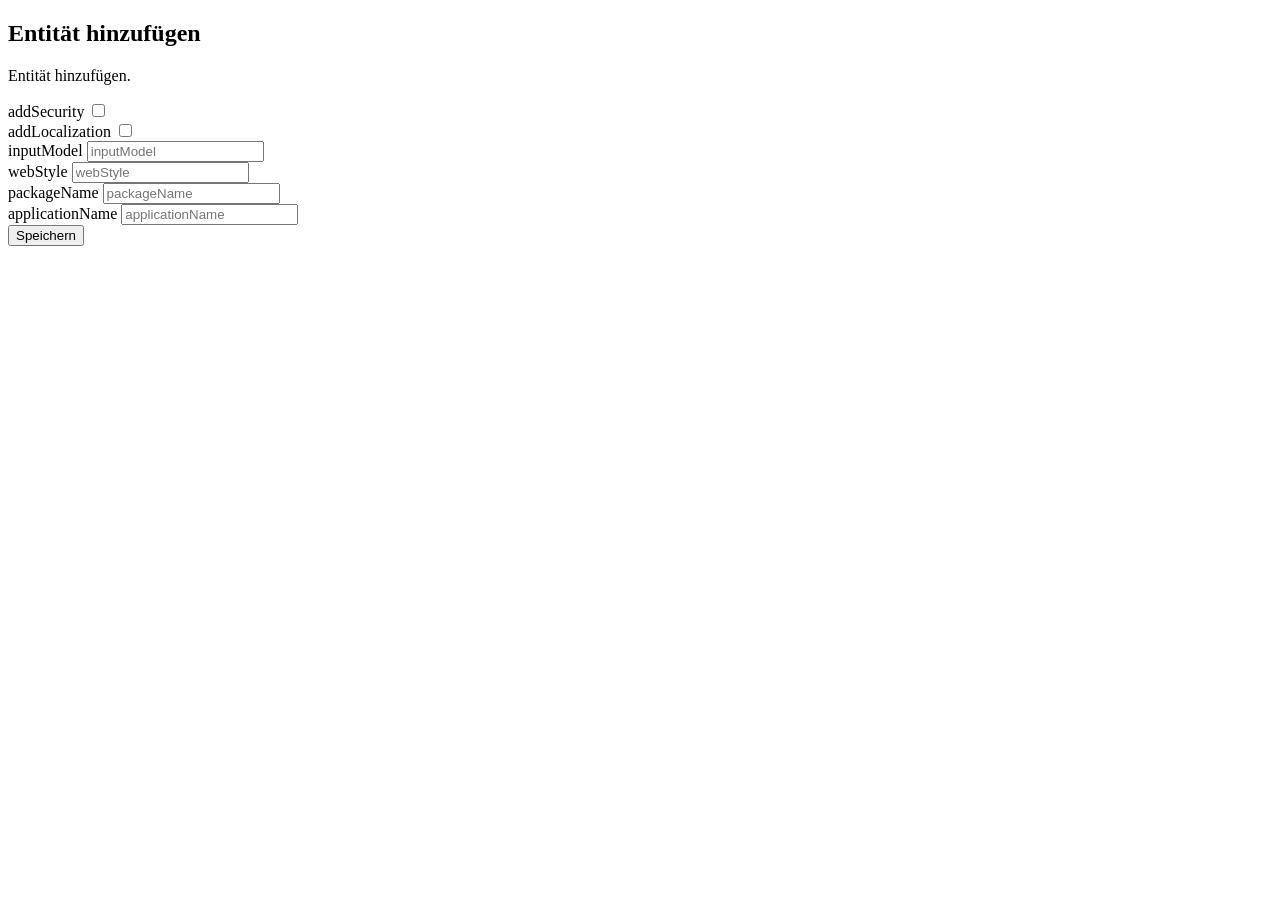
<file: ${project.build.directory}/classes/templates/create-webapplication.html>
<!DOCTYPE html>
<html xmlns="http://www.w3.org/1999/xhtml"
      xmlns:th="http://www.thymeleaf.org" xmlns:sec="http://www.w3.org/1999/xhtml">
<head th:insert="fragments/general :: header">
    <title>WebApplication hinzufügen</title>
</head>
<body>

<div class="container">
    <div th:insert="fragments/general :: navigation"></div>
</div>






<!-- content -->
<main id="main">

    <section id="space" class="space-section"></section>
    <section id="login">
        <div class="container">
            <div class="section-title">
                <h2>Entität hinzufügen</h2>
                <p>Entität hinzufügen.</p>
            </div>
            <div>

                               <div class="row">
                    <div class="col-md-8 col-md-offset-3">
                        <form th:action="@{/webapplications}" method="post" th:object="${webapplication}">

                            

                                                         <div class="form-group">
                               <label for="addSecurity">addSecurity</label>
                                                                 <input type="checkbox" id="addSecurity" name="addSecurity" class="form-control" placeholder="addSecurity" th:checked="${entiyVariableName.variable}" />
                                                            </div>
                                                         <div class="form-group">
                               <label for="addLocalization">addLocalization</label>
                                                                 <input type="checkbox" id="addLocalization" name="addLocalization" class="form-control" placeholder="addLocalization" th:checked="${entiyVariableName.variable}" />
                                                            </div>
                                                         <div class="form-group">
                               <label for="inputModel">inputModel</label>
                                                                <input type="text" id="inputModel" name="inputModel" class="form-control" placeholder="inputModel">
                                                            </div>
                                                         <div class="form-group">
                               <label for="webStyle">webStyle</label>
                                                                <input type="text" id="webStyle" name="webStyle" class="form-control" placeholder="webStyle">
                                                            </div>
                                                         <div class="form-group">
                               <label for="packageName">packageName</label>
                                                                <input type="text" id="packageName" name="packageName" class="form-control" placeholder="packageName">
                                                            </div>
                                                         <div class="form-group">
                               <label for="applicationName">applicationName</label>
                                                                <input type="text" id="applicationName" name="applicationName" class="form-control" placeholder="applicationName">
                                                            </div>
                            



                            

                            <div class="form-group">
                                <div class="row">
                                    <div class="col-sm-6 col-sm-offset-3">
                                        <input type="submit" name="create-space" id="create-space" class="btn btn-success" value="Speichern">
                                    </div>
                                </div>
                            </div>
                        </form>
                    </div>
                </div>

            </div>
        </div>

    </section>



</main>



<div th:replace="fragments/general.html :: footer"></div>
<div th:replace="fragments/general.html :: jquery"></div>
<div th:replace="fragments/general.html :: bootstrap"></div>



</body>
</html>
</file>
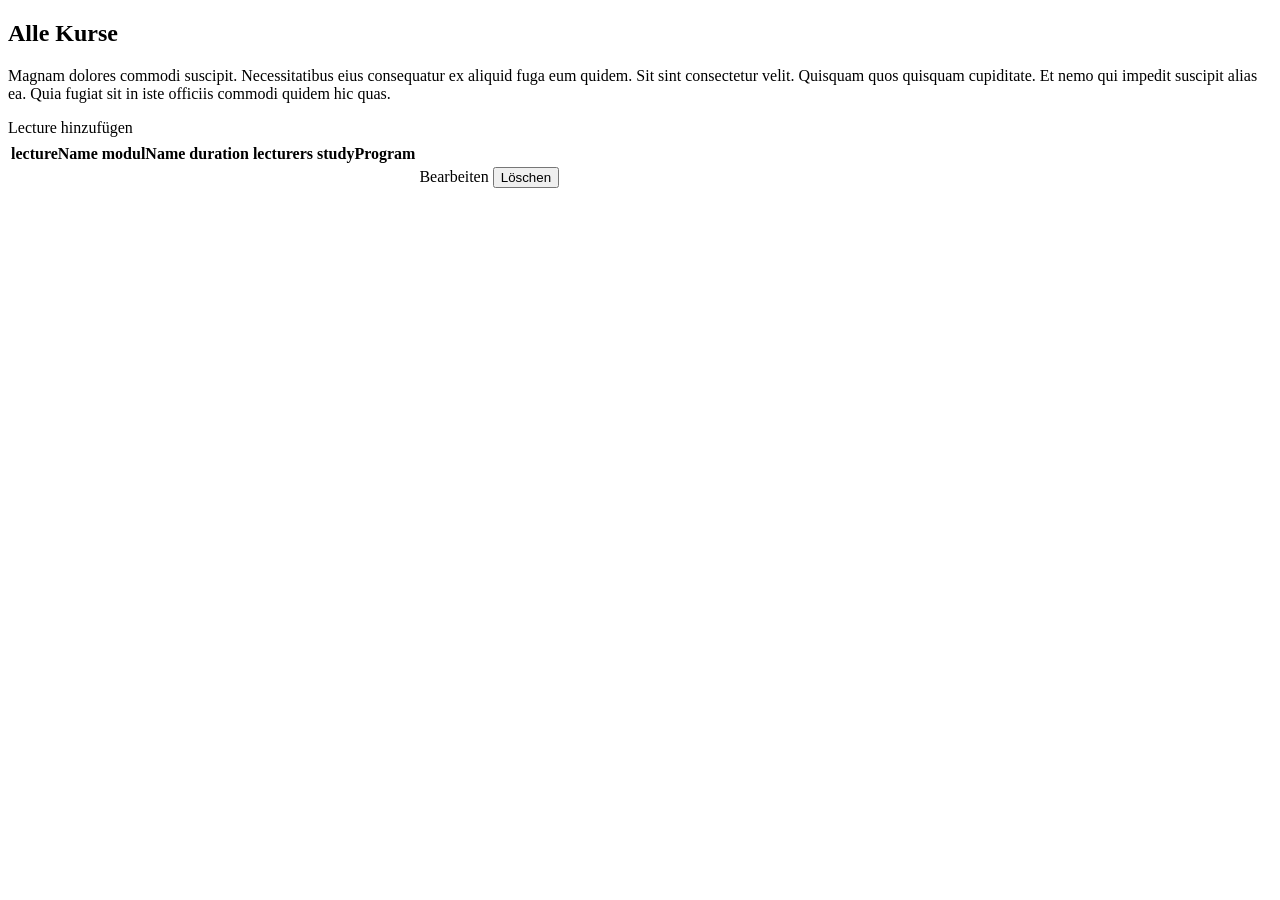
<file: ${project.build.directory}/classes/templates/lecture-list.html>
<!DOCTYPE html>
<html xmlns="http://www.w3.org/1999/xhtml"
      xmlns:th="http://www.thymeleaf.org">
<head th:insert="fragments/general :: header">
    <title>Alle Kurse</title>
</head>
<body>

<div class="container">
    <div th:insert="fragments/general :: navigation"></div>
</div>


<!-- content -->
<main id="main">

    <section id="space" class="space-section"></section>
    <section id="space list">
        <div class="container">
            <div class="section-title">
                <h2>Alle Kurse</h2>
                <p>Magnam dolores commodi suscipit. Necessitatibus eius consequatur ex aliquid fuga eum quidem. Sit sint
                    consectetur velit. Quisquam quos quisquam cupiditate. Et nemo qui impedit suscipit alias ea. Quia
                    fugiat sit in iste officiis commodi quidem hic quas.</p>
            </div>


            <div style="margin-bottom: 5px;">
                <a th:href="@{/web/lectures/create}" class="btn btn btn-success" role="button">
                    <i class="fa fa-users" aria-hidden="true"></i> Lecture hinzufügen</a>
            </div>





                    <div class="table-responsive wishlist-table margin-bottom-none">



                        <table class="table ">
                            <thead>
                            <tr>
                                                                                               <th>lectureName</th>
                                                                   <th>modulName</th>
                                                                   <th>duration</th>
                                                                   <th>lecturers</th>
                                                                   <th>studyProgram</th>
                                                            
                            <th></th>
                            </tr>
                            </thead>
                            <tbody>
                            <tr th:each="lecture : ${lectures}">

                                                                     <td th:text="${lecture.lectureName}"></td>
                                                                     <td th:text="${lecture.modulName}"></td>
                                                                     <td th:text="${lecture.duration}"></td>
                                                                     <td th:text="${lecture.lecturers}"></td>
                                                                     <td th:text="${lecture.studyProgram}"></td>
                                                                <td>
                                    <input id="lectureid" type="hidden" th:value="${lecture.id}" >
                                    <a th:href="@{/web/lectures/edit/{id}(id=${lecture.id})}" class="btn btn-success btn-sm" role="button">Bearbeiten</a>
                                    <form th:action="@{/web/lectures/{id}(id=${lecture.id})}" th:object="${lecture}" th:method="delete" style='display:inline;'>
                                        <button type="submit" class="btn btn-danger btn-sm">Löschen</button>
                                    </form>

                                </td>
                            </tr>
                            </tbody>
                        </table>


            </div>


        </div>
    </section>
</main>
<div th:replace="fragments/general.html :: footer"></div>
<div th:replace="fragments/general.html :: jquery"></div>
<div th:replace="fragments/general.html :: bootstrap"></div>



</body>
</html>
</file>
<file: Calendar/Calendar.css>
.day{
    color: white;
    padding: 10px;
    
    
}
.days{
    display: flex;
    padding: 5px;
    background-color: forestgreen;
    justify-content: space-evenly;
}
.box{
    padding: 20px;
    align-items: center;
    justify-content: center;
    border: 10px solid green;
    
}
.number{
    display: flex; 
    justify-content: space-evenly;
}
.week-one{
    color:red;
    width: 1196px;
}
.week-two{
    color:green;
}
.week-three{
    
}
.week-four{
    
}
.week-five{
    
}
.week-six{
    
}
</file>
